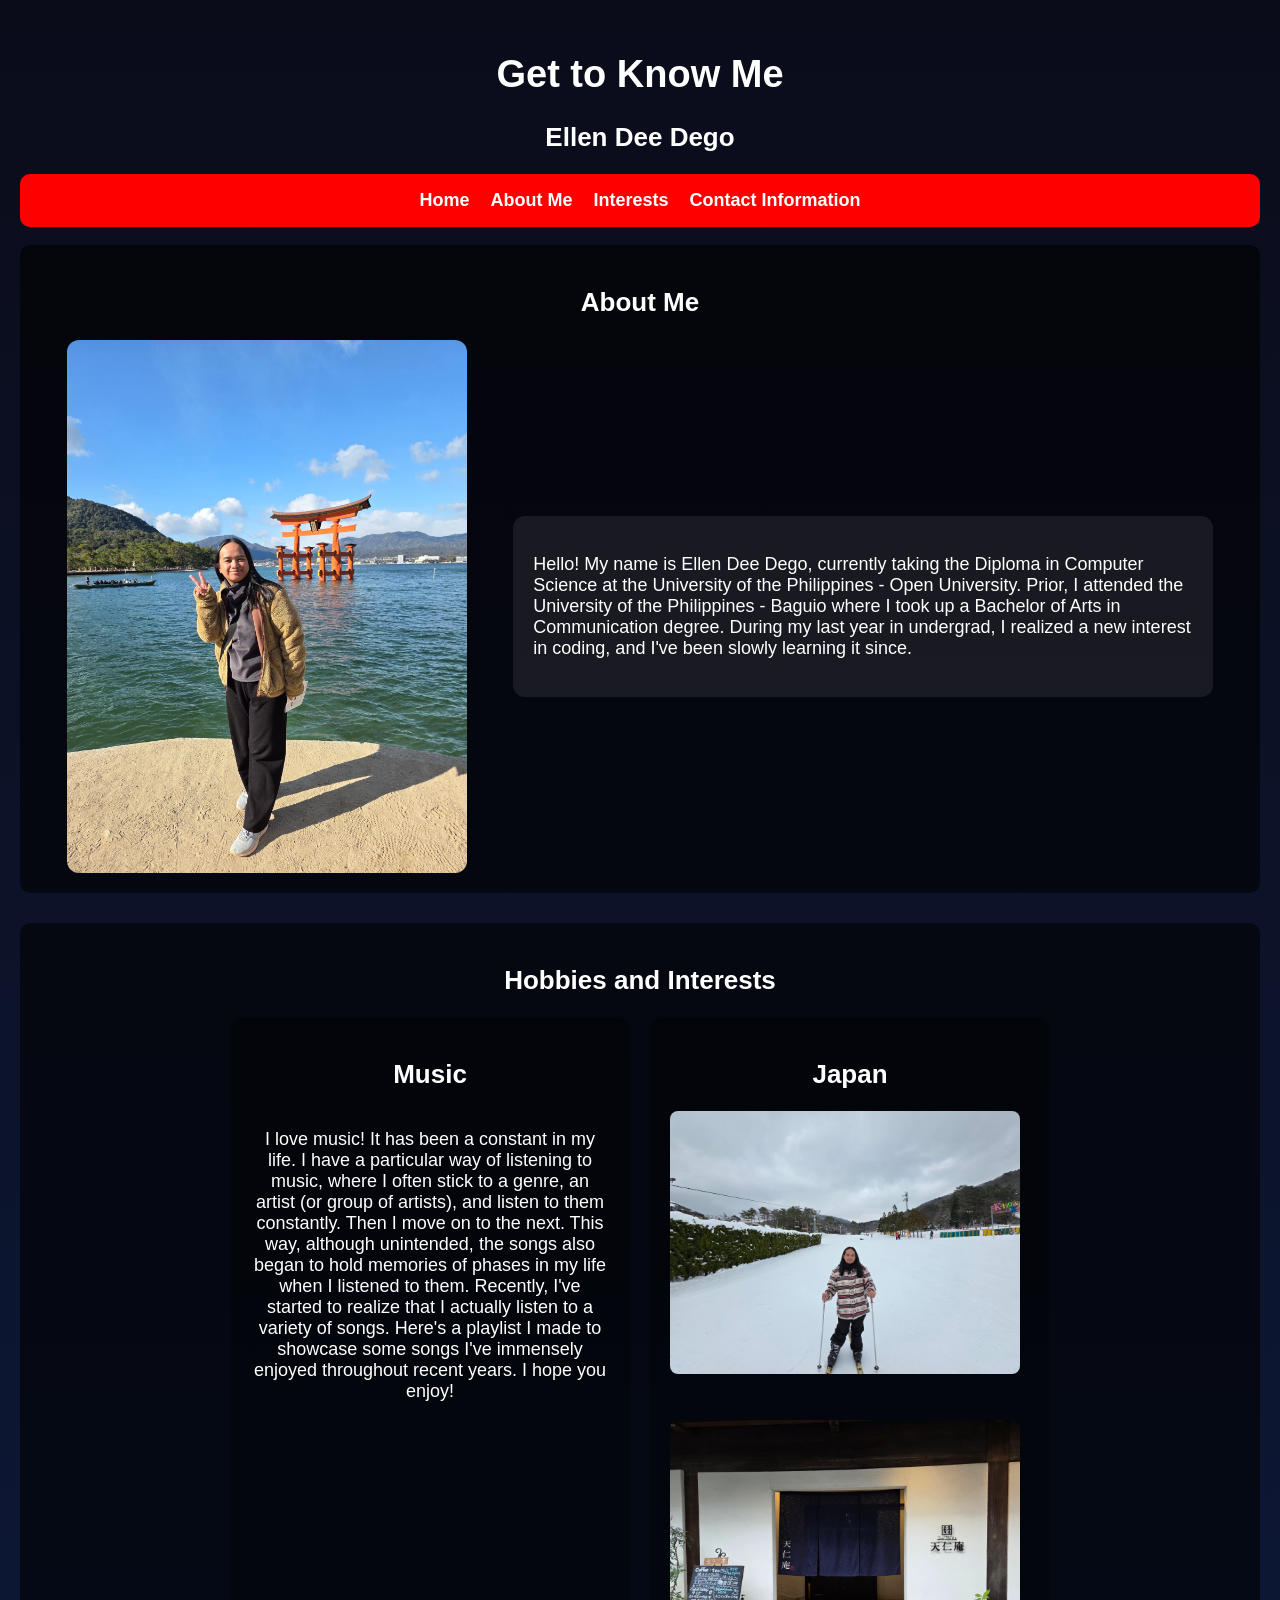
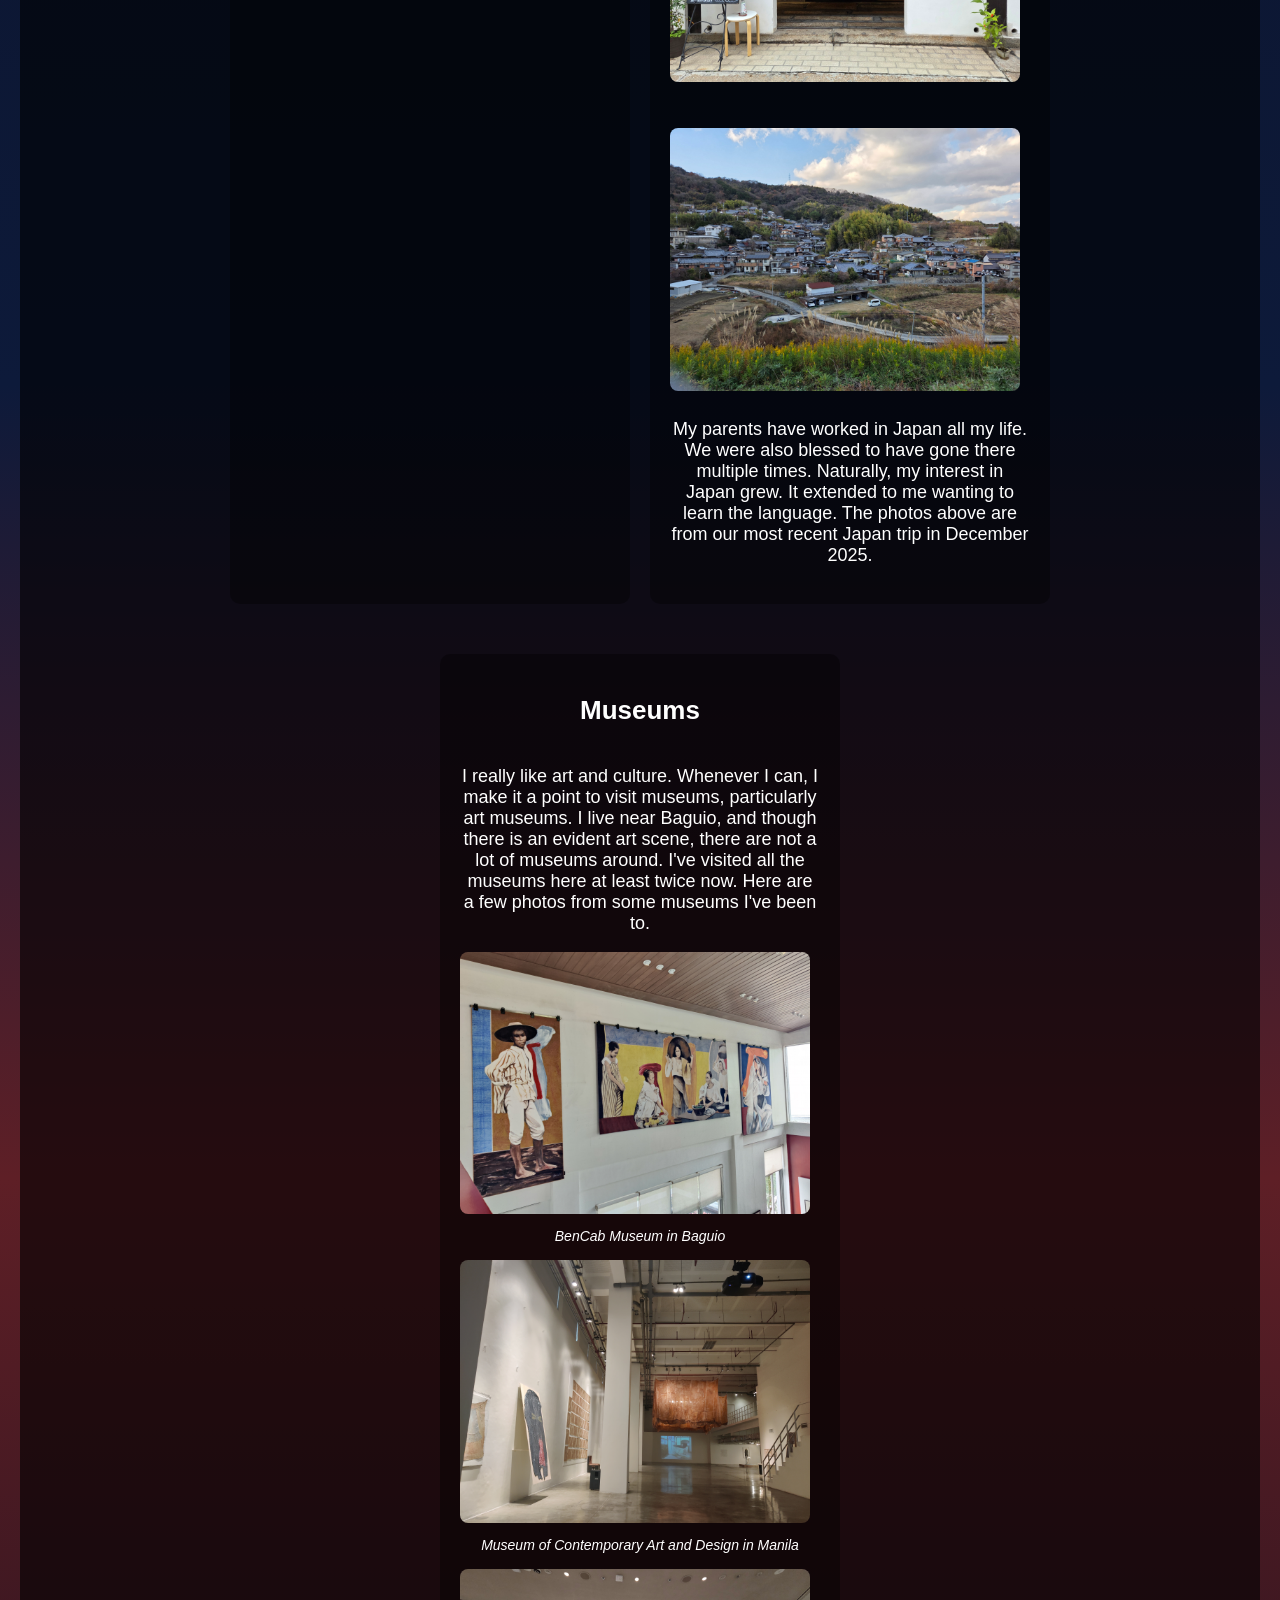
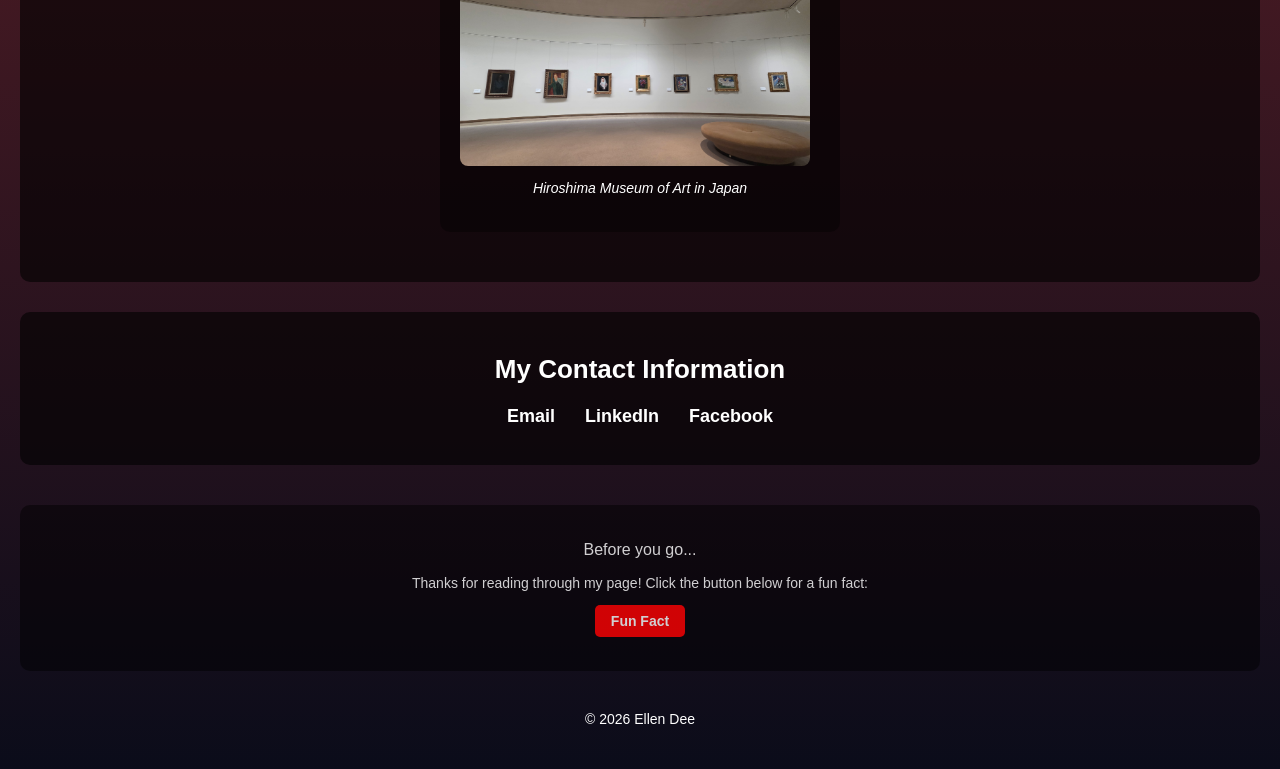
<file: index.html>
<!DOCTYPE html>
<html>
    <head>
        <meta name="viewport" content="width=device-width, initial-scale=1.0">
        <title>Ellen's Personal Web Profile</title>
        <link type="text/css" rel="stylesheet" href="style.css">
    </head>
    <body>
        <header>
            <h1>Get to Know Me</h1>
            <h2>Ellen Dee Dego</h2>
            <nav>
                <ul>
                    <li><a href="#home">Home</a></li>
                    <li><a href="#about">About Me</a></li>
                    <li><a href="#hobbies">Interests</a></li>
                    <li><a href="#contact">Contact Information</a></li>
                </ul>
            </nav>
        </header>


        <section id="about">
            <h2>About Me</h2>
            <div class="about-content">
                <img class="about-image" src="imgs/about-me.jpg" alt="A photo of me">
                <div class="about-text">
                    <p>
                        Hello! My name is Ellen Dee Dego, currently taking the Diploma in Computer Science 
                        at the University of the Philippines - Open University. Prior, I attended the 
                        University of the Philippines - Baguio where I took up a Bachelor of Arts in Communication degree.
                        During my last year in undergrad, I realized a new interest in coding, and I've been slowly learning it since. 
                    </p>
                </div>
            </div>
        </section>


        <section id="hobbies">
            <h2>Hobbies and Interests</h2>

            <div class="hobby-container">
                <section class="hobby-box">
                    <h2>Music</h2>
                    <p>
                        I love music! It has been a constant in my life. I have a particular way of listening to music, 
                        where I often stick to a genre, an artist (or group of artists), and listen to them constantly. 
                        Then I move on to the next. This way, although unintended, the songs also began to hold memories of phases in my life when I listened to them. 
                        Recently, I've started to realize that I actually listen to a variety of songs. 
                        Here's a playlist I made to showcase some songs I've immensely enjoyed throughout recent years. I hope you enjoy!
                    </p>
                    <iframe data-testid="embed-iframe" style="border-radius:12px" 
                    src="https://open.spotify.com/embed/playlist/1AETeK07m9pwkYDm4H7oPI?utm_source=generator&theme=0" 
                    width="100%" height="730" frameBorder="0" 
                    allowfullscreen="" 
                    allow="autoplay; clipboard-write; encrypted-media; fullscreen; picture-in-picture" 
                    loading="lazy"></iframe>
                </section>

                <section class="hobby-box">
                    <h2>Japan</h2>
                    <img class="medium" src="imgs/japan1.jpg" alt="A photo of me skiing in Japan"> <p></p>
                    <img class="medium" src="imgs/japan2.jpg" alt="A photo of the bus stop and bus route in Japan"> <p></p>
                    <img class="medium" src="imgs/japan3.jpg" alt="A photo of Japan countryside">
                    <p>
                        My parents have worked in Japan all my life. We were also blessed to have gone there multiple times. 
                        Naturally, my interest in Japan grew. It extended to me wanting to learn the language. 
                        The photos above are from our most recent Japan trip in December 2025.
                    </p>
                </section>

                <section class="hobby-box" >
                    <h2>Museums</h2>
                    <p>
                        I really like art and culture. Whenever I can, I make it a point to visit museums, particularly art museums. 
                        I live near Baguio, and though there is an evident art scene, there are not a lot of museums around. 
                        I've visited all the museums here at least twice now. 
                        Here are a few photos from some museums I've been to.
                    </p>
                    <img class="medium" src="imgs/museum1.jpg" alt="A photo of the BenCab Museum in Baguio"> 
                    <p class="museum-caption">BenCab Museum in Baguio</p>
                    <img class="medium" src="imgs/museum2.jpg" alt="A photo of the Museum of Contemporary Art and Design">
                    <p class="museum-caption">Museum of Contemporary Art and Design in Manila</p>
                    <img class="medium" src="imgs/museum3.jpg" alt="A photo of the Hiroshima Museum of Art">
                    <p class="museum-caption">Hiroshima Museum of Art in Japan</p>
                </section>
            </div>
        </section>


        <section id="contact">
            <h2>My Contact Information</h2>

            <ul class="contact-list">
                <li><a href="#">Email</a></li>
                <li><a href="#">LinkedIn</a></li>
                <li><a href="#">Facebook</a></li>
            </ul>
        </section>


        <section id="funfact">
            <h3>Before you go...</h3>
            <p>Thanks for reading through my page! Click the button below for a fun fact:</p>
            <button id="funfactbutton">Fun Fact</button>
            <p id="funfacttext"></p>
        </section>

<footer>
    <p>&#169; 2026 Ellen Dee</p>
</footer>

    <script src="script.js"></script>

    </body>
</html>
</file>
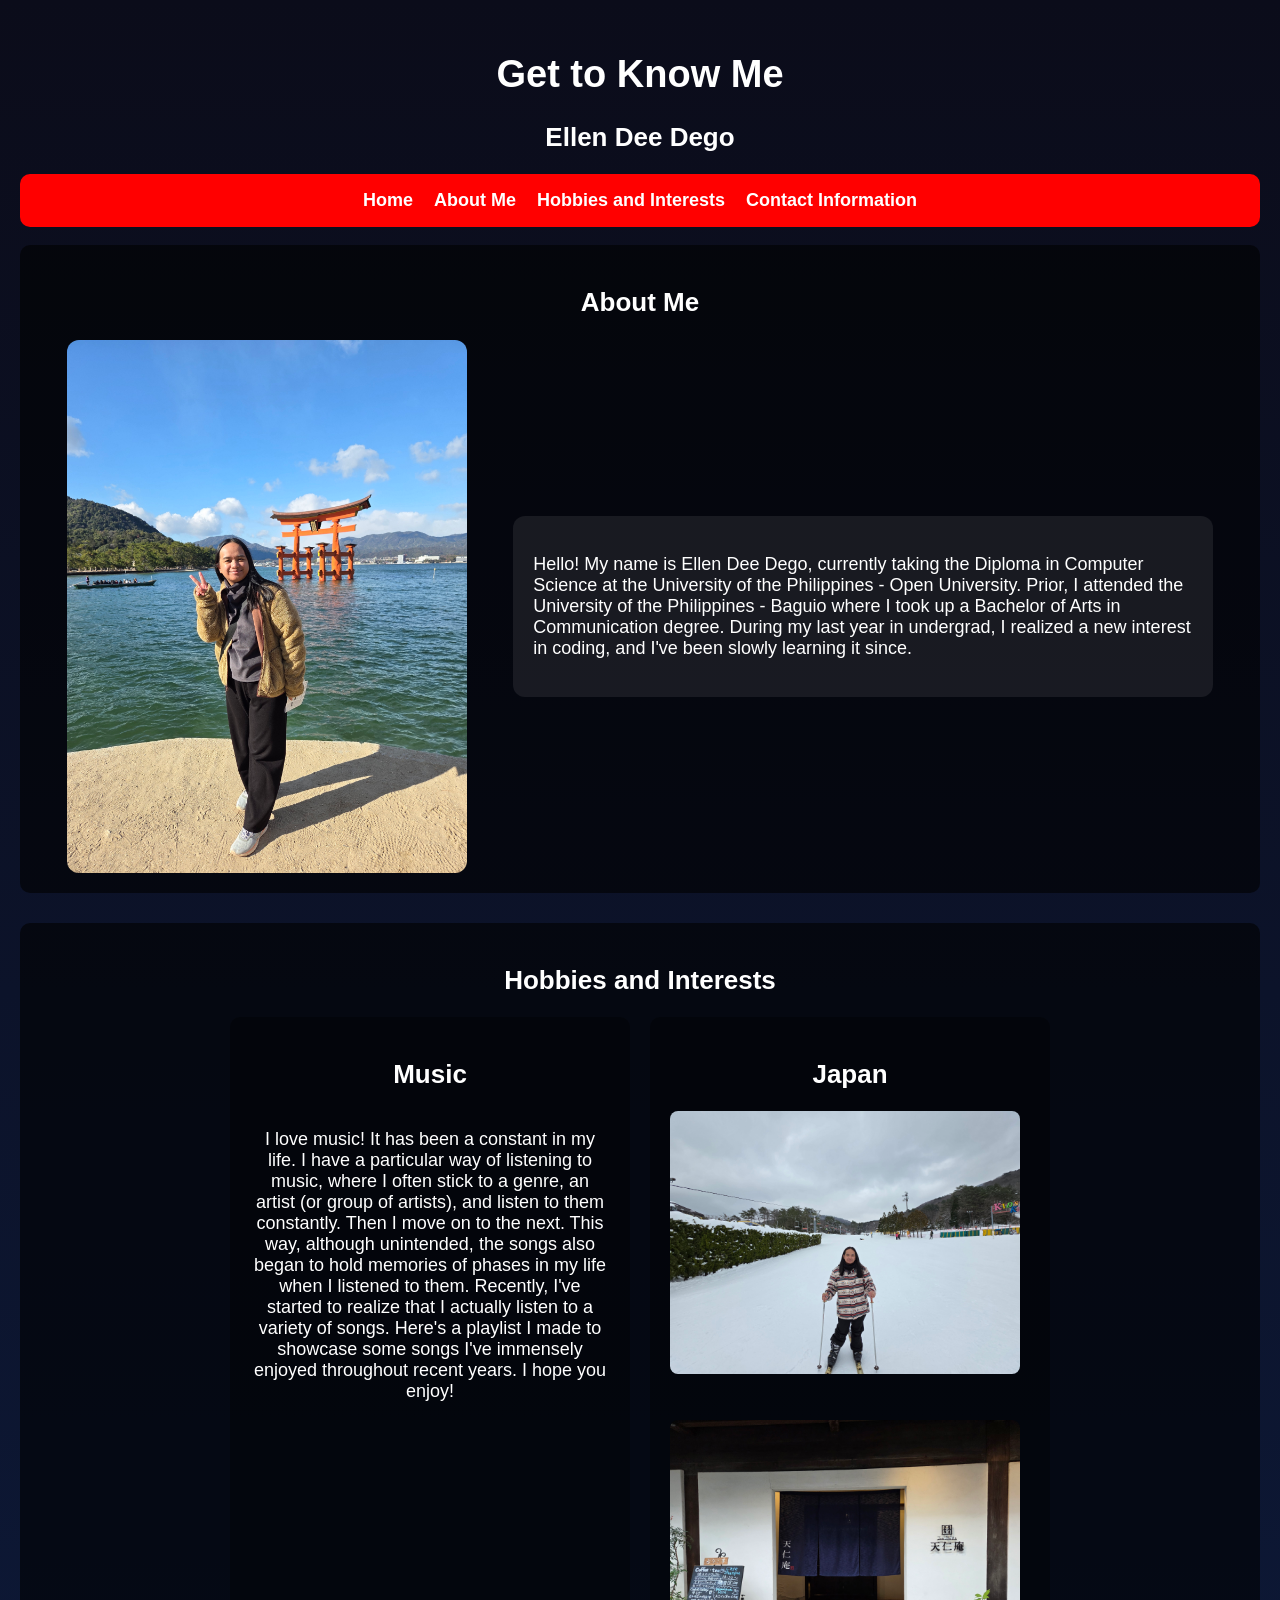
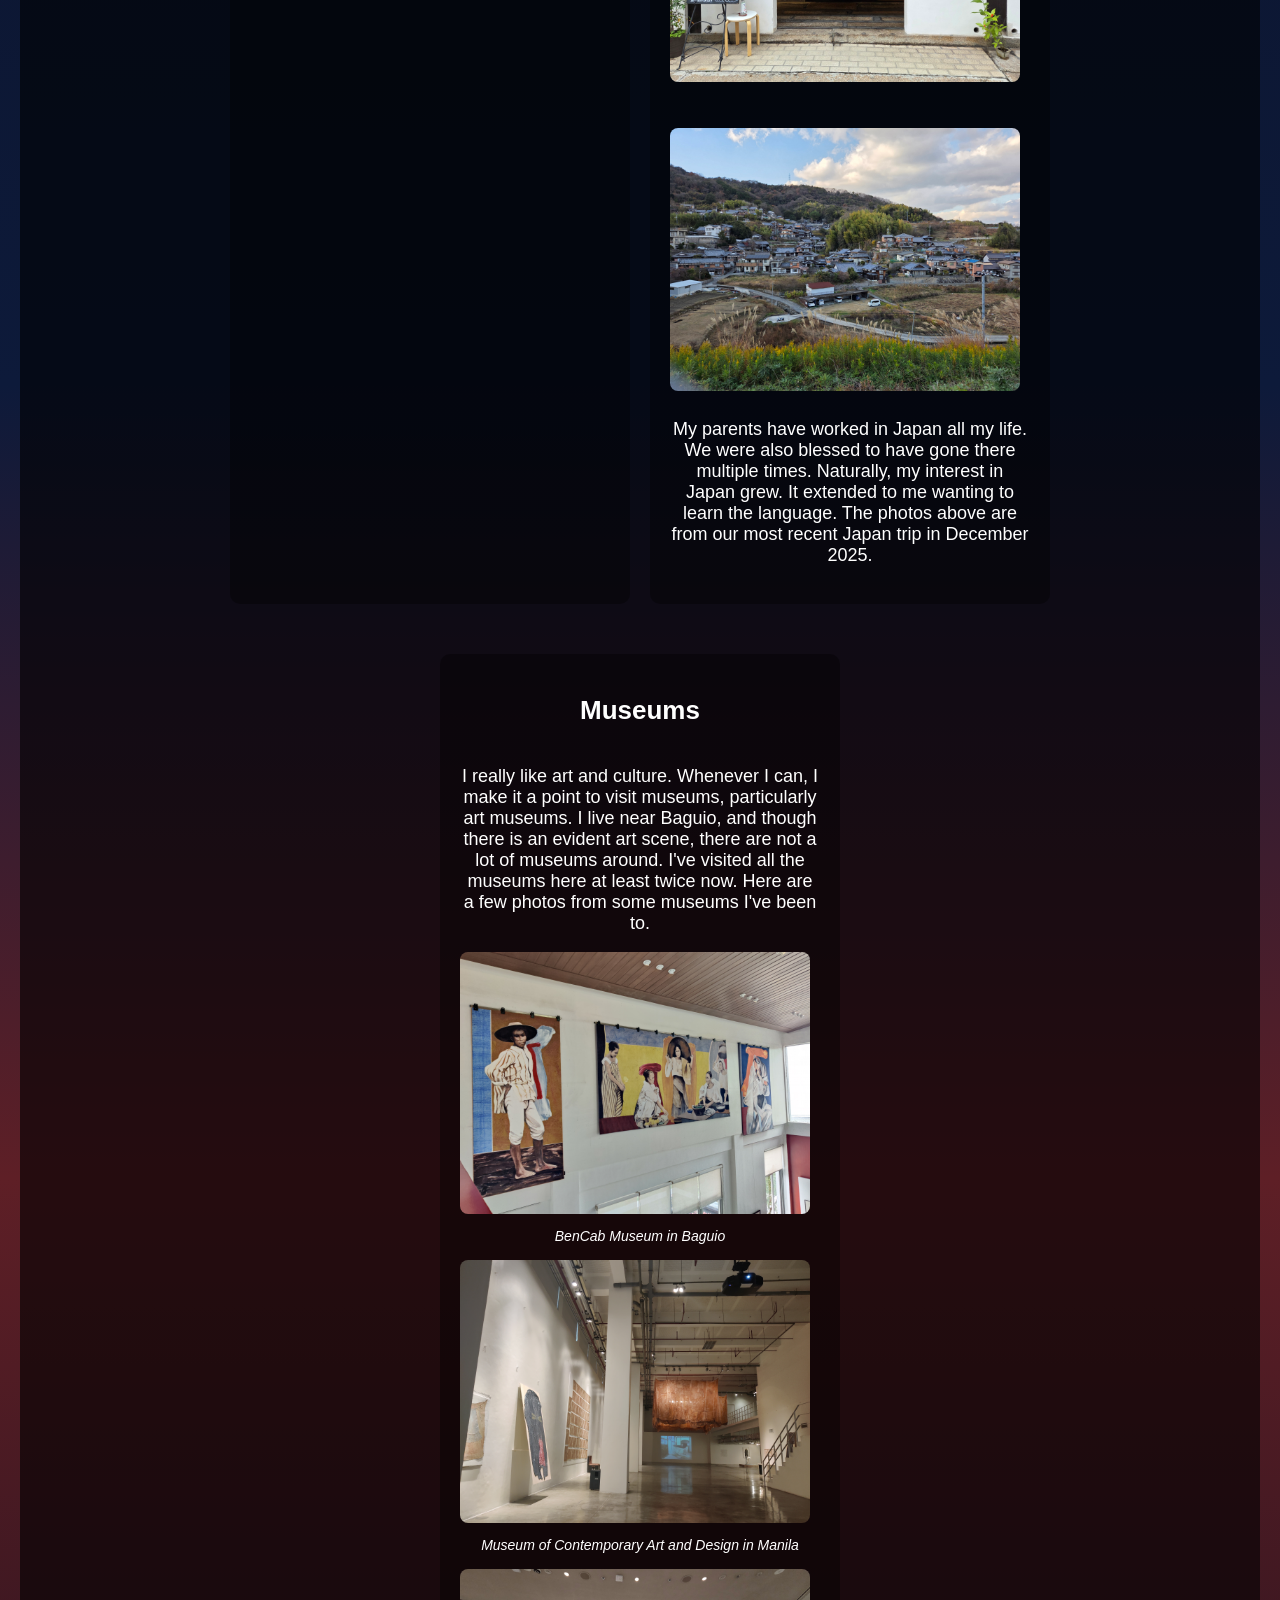
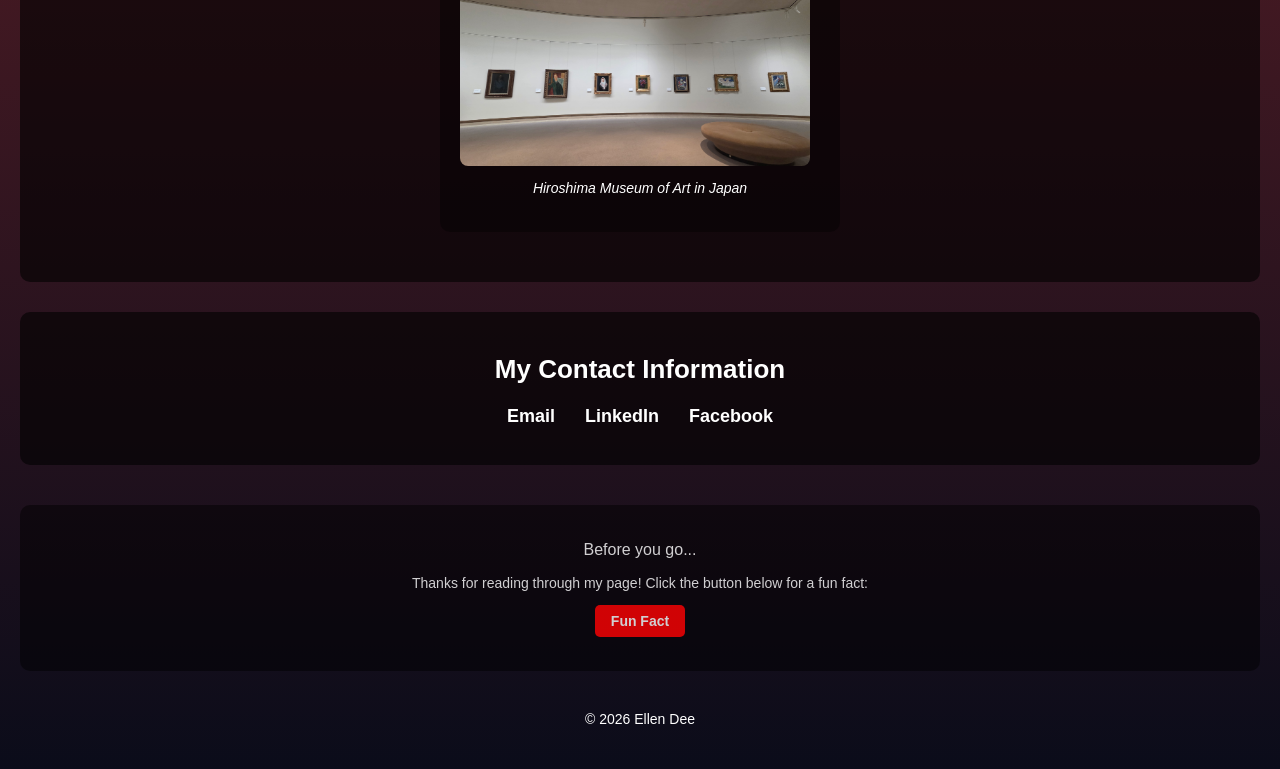
<file: website.html>
<!DOCTYPE html>
<html>
    <head>
        <title>Ellen's Personal Web Profile</title>
        <link type="text/css" rel="stylesheet" href="style.css">
    </head>
    <body>
        <header>
            <h1>Get to Know Me</h1>
            <h2>Ellen Dee Dego</h2>
            <nav>
                <ul>
                    <li><a href="#home">Home</a></li>
                    <li><a href="#about">About Me</a></li>
                    <li><a href="#hobbies">Hobbies and Interests</a></li>
                    <li><a href="#contact">Contact Information</a></li>
                </ul>
            </nav>
        </header>


        <section id="about">
            <h2>About Me</h2>
            <div class="about-content">
                <img class="about-image" src="imgs/about-me.jpg" alt="A photo of me">
                <div class="about-text">
                    <p>
                        Hello! My name is Ellen Dee Dego, currently taking the Diploma in Computer Science 
                        at the University of the Philippines - Open University. Prior, I attended the 
                        University of the Philippines - Baguio where I took up a Bachelor of Arts in Communication degree.
                        During my last year in undergrad, I realized a new interest in coding, and I've been slowly learning it since. 
                    </p>
                </div>
            </div>
        </section>


        <section id="hobbies">
            <h2>Hobbies and Interests</h2>

            <div class="hobby-container">
                <section class="hobby-box">
                    <h2>Music</h2>
                    <p>
                        I love music! It has been a constant in my life. I have a particular way of listening to music, 
                        where I often stick to a genre, an artist (or group of artists), and listen to them constantly. 
                        Then I move on to the next. This way, although unintended, the songs also began to hold memories of phases in my life when I listened to them. 
                        Recently, I've started to realize that I actually listen to a variety of songs. 
                        Here's a playlist I made to showcase some songs I've immensely enjoyed throughout recent years. I hope you enjoy!
                    </p>
                    <iframe data-testid="embed-iframe" style="border-radius:12px" 
                    src="https://open.spotify.com/embed/playlist/1AETeK07m9pwkYDm4H7oPI?utm_source=generator&theme=0" 
                    width="100%" height="730" frameBorder="0" 
                    allowfullscreen="" 
                    allow="autoplay; clipboard-write; encrypted-media; fullscreen; picture-in-picture" 
                    loading="lazy"></iframe>
                </section>

                <section class="hobby-box">
                    <h2>Japan</h2>
                    <img class="medium" src="imgs/japan1.jpg" alt="A photo of me skiing in Japan"> <p></p>
                    <img class="medium" src="imgs/japan2.jpg" alt="A photo of the bus stop and bus route in Japan"> <p></p>
                    <img class="medium" src="imgs/japan3.jpg" alt="A photo of Japan countryside">
                    <p>
                        My parents have worked in Japan all my life. We were also blessed to have gone there multiple times. 
                        Naturally, my interest in Japan grew. It extended to me wanting to learn the language. 
                        The photos above are from our most recent Japan trip in December 2025.
                    </p>
                </section>

                <section class="hobby-box" >
                    <h2>Museums</h2>
                    <p>
                        I really like art and culture. Whenever I can, I make it a point to visit museums, particularly art museums. 
                        I live near Baguio, and though there is an evident art scene, there are not a lot of museums around. 
                        I've visited all the museums here at least twice now. 
                        Here are a few photos from some museums I've been to.
                    </p>
                    <img class="medium" src="imgs/museum1.jpg" alt="A photo of the BenCab Museum in Baguio"> 
                    <p class="museum-caption">BenCab Museum in Baguio</p>
                    <img class="medium" src="imgs/museum2.jpg" alt="A photo of the Museum of Contemporary Art and Design">
                    <p class="museum-caption">Museum of Contemporary Art and Design in Manila</p>
                    <img class="medium" src="imgs/museum3.jpg" alt="A photo of the Hiroshima Museum of Art">
                    <p class="museum-caption">Hiroshima Museum of Art in Japan</p>
                </section>
            </div>
        </section>


        <section id="contact">
            <h2>My Contact Information</h2>

            <ul class="contact-list">
                <li><a href="#">Email</a></li>
                <li><a href="#">LinkedIn</a></li>
                <li><a href="#">Facebook</a></li>
            </ul>
        </section>


        <section id="funfact">
            <h3>Before you go...</h3>
            <p>Thanks for reading through my page! Click the button below for a fun fact:</p>
            <button id="funfactbutton">Fun Fact</button>
            <p id="funfacttext"></p>
        </section>

<footer>
    <p>&#169; 2026 Ellen Dee</p>
</footer>

    <script src="script.js"></script>

    </body>
</html>
</file>
<file: style.css>
/* technical stuff - set sizing to border
box method */
html {
    box-sizing: border-box;
}
*, *:before, *:after {
    box-sizing: inherit;
}

body {
    background: linear-gradient(to bottom, #0b0c1a 0%, #0d1a3a 50%, #5e1f26 70%, #0b0c1a 100%);
    color: white;
    font-family: "Segoe UI", sans-serif;
    font-size: 18px;
    margin-left: auto;
    margin-right: auto;
    max-width: 1440px;
    padding: 20px;
    text-align: center;
}

/* styling the font size */
h1 { font-size: 38px; }
h2 { font-size: 26px; }
h3 { font-size: 20px; }


/* styling the menu */
nav ul {
    list-style-type: none;
    background-color: red;
    border-radius: 10px;
    font-family: sans-serif;
    font-weight: bold;
    padding: 16px;
}
nav ul li {
    display: inline;
    padding-right: 8px;
    padding-left: 8px;
}
nav ul li:last-child {
    border-right: none;
}
nav ul li a {
    text-decoration: none;
    color: white;
}
nav li.selected{
    color: #606060;
    font-weight: bold;
}
nav ul li a:hover {
    color: black;
}


/* sections */
section {
    background-color: rgba(0,0,0,0.6); /* 60% transparent black */
    border-radius: 10px;
    padding: 20px;
    margin-bottom: 30px;
}

/* image sizing */
img.medium {
    width: 25%;
    height: auto;
    min-width: 350px;
    margin-bottom: 20px;
    border-radius: 8px;
}
img.large {
    width: 75%;
    max-width: 500px;
    height: auto;
    border-radius: 12px;
    margin-bottom: 20px;
}


/* styling the about section */
.about-content {
    display: flex;
    justify-content: space-evenly;
    align-items: center;
    gap: 20px;
    text-align: left;
    flex-wrap: wrap;
}

.about-image {
    max-width: 400px;
    min-width: 200px;
    border-radius: 12px;
}

.about-text {
    max-width: 700px;
    min-width: 300px;
    background: rgba(255, 255, 255, 0.08);
    border-radius: 12px;
    padding: 20px;
    align-content: center;
}



/* styling the hobby section */
.hobby-container {
  display: flex;
  flex-wrap: wrap;
  justify-content: center;
  align-items: stretch;
  gap: 20px;
}

.hobby-box {
    display: flex;
    flex-direction: column;
    width: 30%;
    min-width: 400px;
    padding: 20px;
    background-color: rgba(0, 0, 0, 0.37);
}

.hobby-box img {
    max-width: 100%;
    height: auto;
    margin-bottom: 10px;
}

.hobby-box:hover {
    background-color: red;
}

.hobby-box iframe {
    max-width: 100%;
    margin-top: 10px;
    margin-bottom: 10px;
}


/* styling the museum captions */
.museum-caption{
    font-size: 14px;
    font-style: italic;
    margin-top: 4px;
    margin-bottom: 16px;
}


/* styling the contacts */
.contact-list {
    display: flex;
    justify-content: center;
    gap: 30px;
    list-style: none;
    padding: 0;
}

.contact-list li a {
    text-decoration: none;
    color: white;
    font-weight: bold;
}

.contact-list li a:hover {
    color: red;
}


/* styling the fun fact */
#funfact {
    font-size: 14px;
    opacity: 0.8;
    margin-top: 40px;
}

#funfact h3 { 
    font-size: 16px;
    font-weight: normal;
}

#funfactbutton {
    background-color: red;
    color: white;
    border: none;
    padding: 8px 16px;
    font-size: 14px;
    font-weight: bold;
    cursor: pointer;
    border-radius: 5px;
}

#funfactbutton:hover {
    background-color: black;
}


/* styling the footer */
footer {
  margin-top: 40px;
  font-size: 14px;
}


/* using media queries for mobile-friendly layout */
@media (max-width: 768px) {
    body {
        font-size: 16px;
        padding: 15px;
    }
    section {
        padding: 25px;
    }
    h1 {
        font-size: 28px;
    }
    h2 {
        font-size: 22px;
    }

    .about-content{
        flex-direction: column;
        align-items: center;
        text-align: center;
    }

    .about-image,
    .about-text {
        max-width: 90%;
        min-width: auto;
    }

    .hobby-container {
        flex-direction: column;
        align-items: center;
        gap: 16px;
    }

    .hobby-box {
        width: 95%;
        min-width: 0;
    }

    img.medium {
        width: 100%;
        min-width: 0;
    }

    .hobby-box iframe {
        width: 100%;        /* always fills container width */
        max-width: 100%;    /* never exceed the hobby box */
        height: 352px;      /* keep default height */
        border-radius: 12px;
        margin: 10px 0;     /* vertical spacing, centered automatically */
        display: block;
    }
}
</file>
